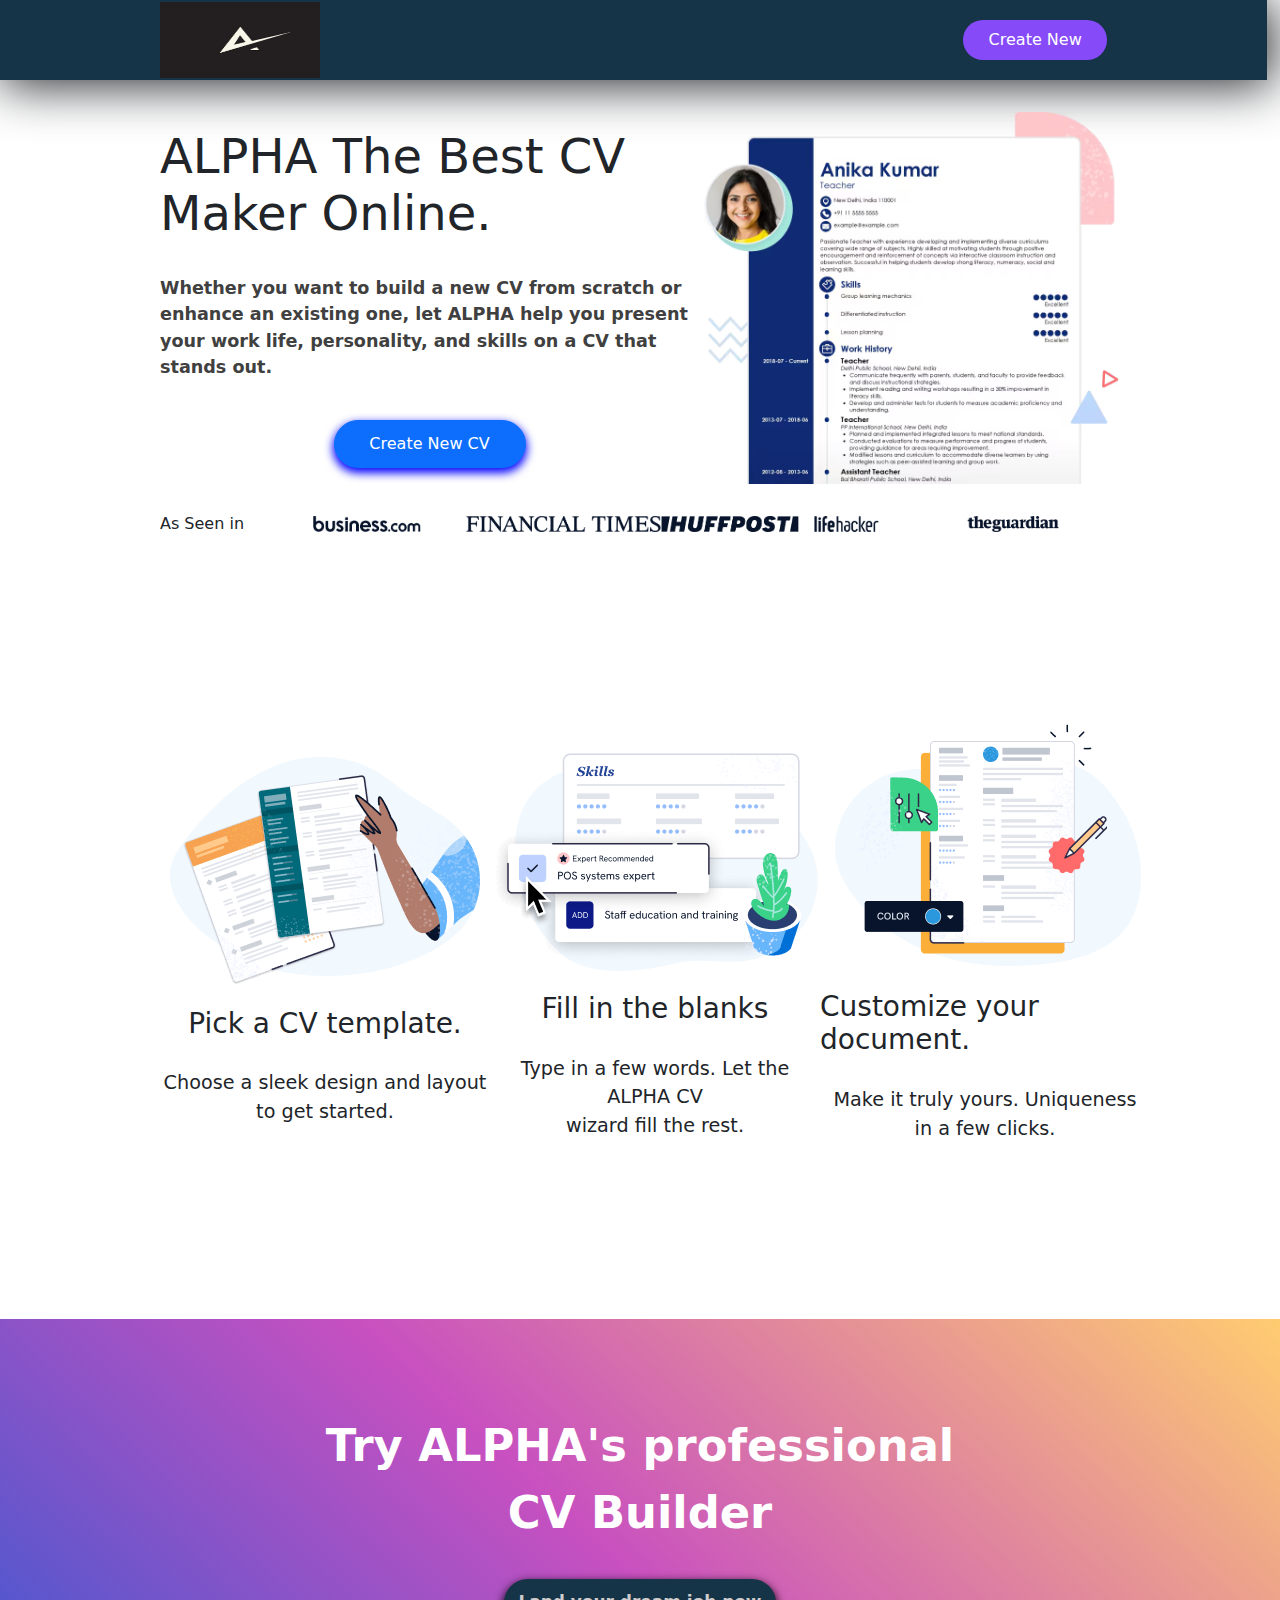
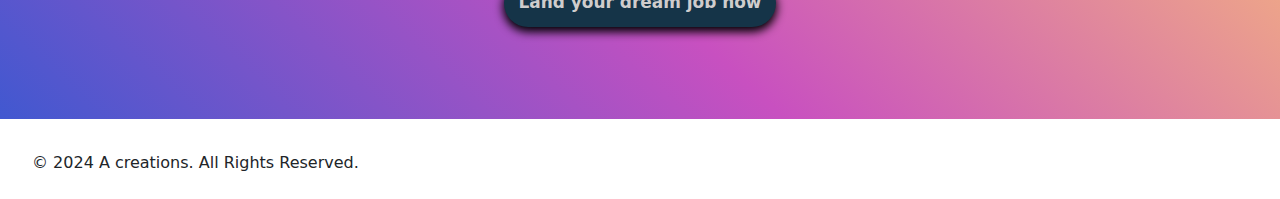
<file: index.html>
<!DOCTYPE html>
<html lang="en">
<head>
    <meta charset="UTF-8">
    <meta name="viewport" content="width=device-width, initial-scale=1.0">
    <link href="https://cdn.jsdelivr.net/npm/bootstrap@5.3.3/dist/css/bootstrap.min.css" rel="stylesheet" integrity="sha384-QWTKZyjpPEjISv5WaRU9OFeRpok6YctnYmDr5pNlyT2bRjXh0JMhjY6hW+ALEwIH" crossorigin="anonymous">
    <link rel="stylesheet" href="./style.css">
    <title>ALPHA</title>

    <style>
    </style>
</head>
<body>
    
    <div id="nav">
        <div id="nav_logo">
            <img src="./images/alpha_logo.jpg" alt="">
        </div>
        <div class="d-grid gap-2 d-md-block">
            <button id="create_btn" class="btn btn-primary" type="button">Create New</button>
        </div>
    </div>

    <div id="main_container">
        <div id="front_container">
            <div id="left_box">
                <h2 id="left_head">ALPHA The Best CV <br> Maker Online.</h2>

                <p id="left_para">Whether you want to build a new CV from scratch or <br> enhance an existing one, let ALPHA help you present <br> your work life, personality, and skills on a CV that stands out.</p>
                
                <div id="left_btns" class="d-grid gap-2 d-md-block">
                    <button class=" cv_btn btn btn-primary" type="button">Create New CV</button>
                </div>
            </div>

            <div id="right_box">
                <img src="./images/hero-image.jpg" alt="">
            </div>
        </div>
        
        <div id="bottom_box">
            <div>As Seen in</div>
            <img src="./images/warm-yellow-partners-business.png" alt="">
            <img src="./images/warm-yellow-partners-financialtimes.png" alt="">
            <img src="./images/warm-yellow-partners-huffpost.png" alt="">
            <img src="./images/warm-yellow-partners-lifehacker.png" alt="">
            <img src="./images/warm-yellow-partners-theguardian.png" alt="">
        </div>

        <div id="process_container">
            <div class="pro">
                <img src="./images/step1.png" alt="">
                <h3>Pick a CV template.</h3>
                <p>Choose a sleek design and  layout <br> to get started.</p>
            </div>
            <div class="pro">
                <img src="./images/step2.png" alt="">
                <h3>Fill in the blanks</h3>
                <p>Type in a few words. Let the ALPHA CV <br> wizard fill the rest.</p>
            </div>
            <div class="pro">
                <img src="./images/step3.png" alt="">
                <h3>Customize your document.</h3>
                <p>Make it truly yours. Uniqueness <br> in a few clicks.</p>
            </div>
        </div>
    </div>

    <div id="foot_container">
        <div id="content_box">
            <p>Try ALPHA's professional <br> CV Builder </p>
            <div class="d-grid gap-2 d-md-block">
                <button class="foot_btn cv_btn btn btn-primary" type="button">Land your dream job now</button>
            </div>
        </div>
        <div id="copy_right">&copy 2024 A creations. All Rights Reserved.</div>
    </div>

</body>
</html>
</file>
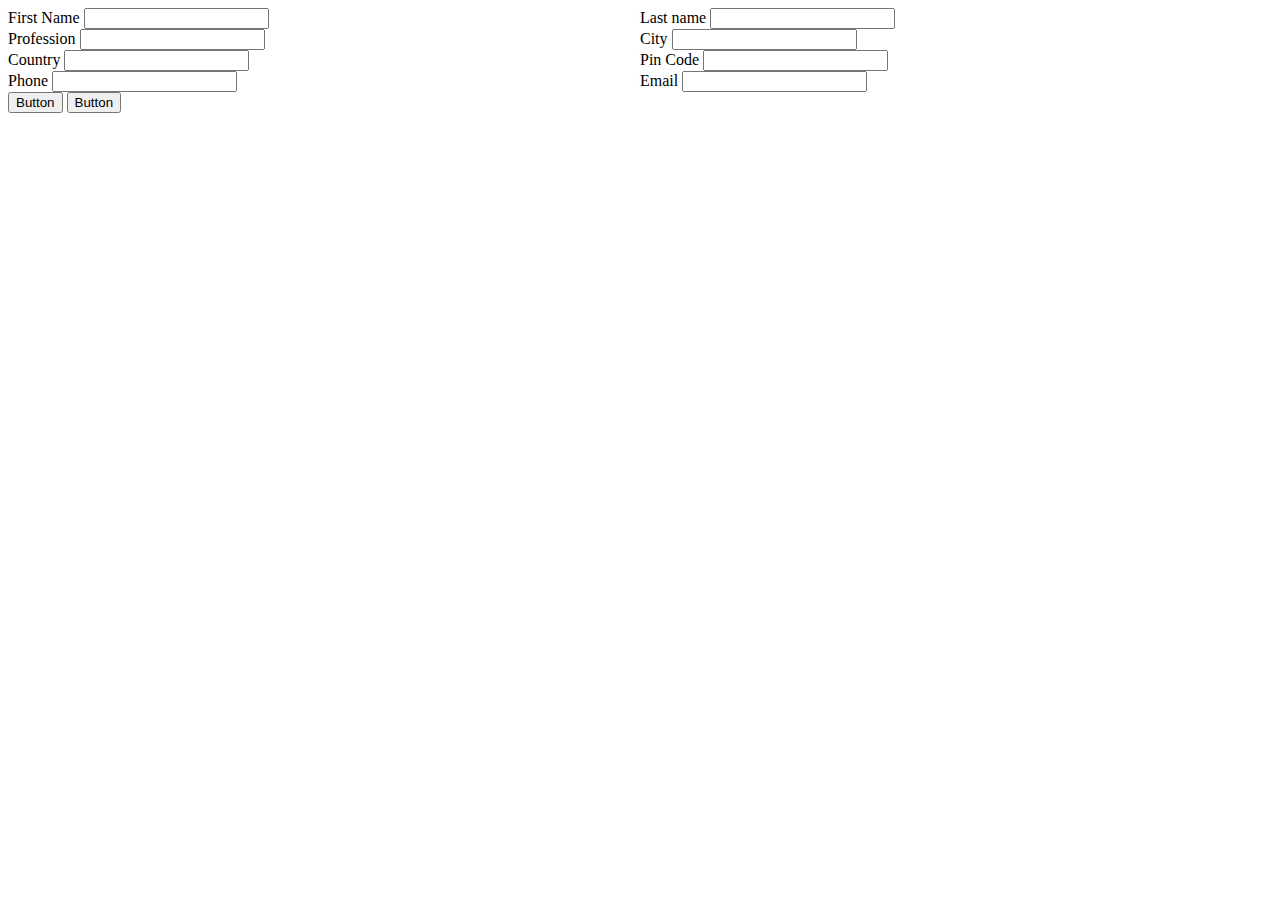
<file: form1.html>
<!DOCTYPE html>
<html lang="en">
<head>
    <meta charset="UTF-8">
    <meta name="viewport" content="width=device-width, initial-scale=1.0">
    <title>form</title>

    <style>
        #form{
            display: grid;
            grid-template-columns: repeat(2,1fr);
        }
    </style>
</head>
<body>
    <div id="main_container">
        <div >
            <form id="form" action="">
                    <div class="form_ele"><label for="name">First Name</label>
                    <input type="text" name="name">
                    </div>
                    <div class="form_ele"><label for="name">Last name</label>
                    <input type="text" name="surname">
                    </div>
                    <div class="form_ele" style="column-span: 2;"><label for="profession">Profession</label>
                    <input type="text" name="profession">
                    </div>
                    <div class="form_ele"><label for="city">City</label>
                    <input type="text" name="city">
                    </div>
                    <div class="form_ele"><label for="country">Country</label>
                    <input type="text" name="country">
                    </div>
                    <div class="form_ele"><label for="pincode">Pin Code</label>
                    <input type="text" name="pincode">
                    </div>
                    <div class="form_ele"><label for="phone">Phone</label>
                    <input type="text" name="phone">
                    </div>
                    <div class="form_ele"><label for="email">Email</label>
                    <input type="text" name="email">
                    </div>
            </form>
        </div>
            <div id="btns" class="d-grid gap-2 d-md-flex justify-content-md-end">
                <button class="btn btn-primary me-md-2" type="button">Button</button>
                <button class="btn btn-primary" type="button">Button</button>
            </div>
    </div>
</body>
</html>
</file>
<file: style.css>
*{
    margin: 0;
    padding: 0;
    box-sizing: border-box;
}

/*Nav Section*/
#nav{
    background:#153448;
    height:5rem;
    width: 99vw;
    padding: 0 10rem 0 10rem;

    display: flex;
    justify-content: space-between;
    align-items: center;

    box-shadow: 3px 3px 50px 2px;
    
}

#nav_logo{
    height: 4.8rem;
    width: 10rem;
}
#nav_logo img{
    height: 100%;
    width: 100%;
}

#create_btn{
    background-color: #864AF9;
    border: none;
    border-radius: 2rem;
    width: 9rem;
    height: 2.5rem;
    
}

/*Front container*/
#main_container{
    padding:0 10rem;
}
#front_container{
    padding-top: 2rem;
    display: flex;
    align-items: center;
    justify-content: space-between;
}
#left_box{
    display: flex;
    flex-direction: column;
    gap: 1.5rem;
}
#left_head{
    font-size: 3rem;
}
#left_para{
    font-size: 1.1rem;
    font-weight: 600;
    color: #404040;
}
#left_btns{
    align-self: center;
}
.cv_btn{
    box-shadow: 0px 4px 10px 1px blue;
    border-radius: 2rem;
    height: 3rem;
    width: 12rem;
}
#right_box{
    width: 50%;
}
#right_box img{
    width: 100%;
}

#bottom_box{
    display: grid;
    grid-template-columns: repeat(6,1fr);
    align-items: center;
    height: 5rem;
}
#bottom_box img{
    height: 1rem;
}

/*Process*/
#process_container{
    padding-top: 10rem;
    display: grid;
    grid-template-columns: repeat(3,1fr);
    justify-items: center;
}
.pro{
    display: flex;
    flex-direction: column;
    justify-content: center;
    align-items: center;
    gap: 1.3rem;
}
.pro p{
    font-size: 1.2rem;
    text-align: center ;
}

/*footer*/
#content_box{
    margin-top: 10rem;
    background-color: #4158D0;
    background-image: linear-gradient(43deg, #4158D0 0%, #C850C0 46%, #FFCC70 100%);
    ;
    height: 25rem;
    display: flex;
    flex-direction: column;
    justify-content: center;
    align-items: center ;
    gap: 1rem;
}
#content_box p{
    color: white;
    font-weight: 600;
    font-size: 2.8rem;
    text-align: center;
}
.foot_btn{
    border: none;
    font-size: 1.06rem;
    font-weight: 600;
    color: #cfcdcd;
    background-color: #153448;
    width: 17rem;
    height: 3rem;
    box-shadow: 0px 4px 10px 1px black;
}
#copy_right{
    height: 5rem;
    padding: 2rem 0 0 2rem;
}
</file>
